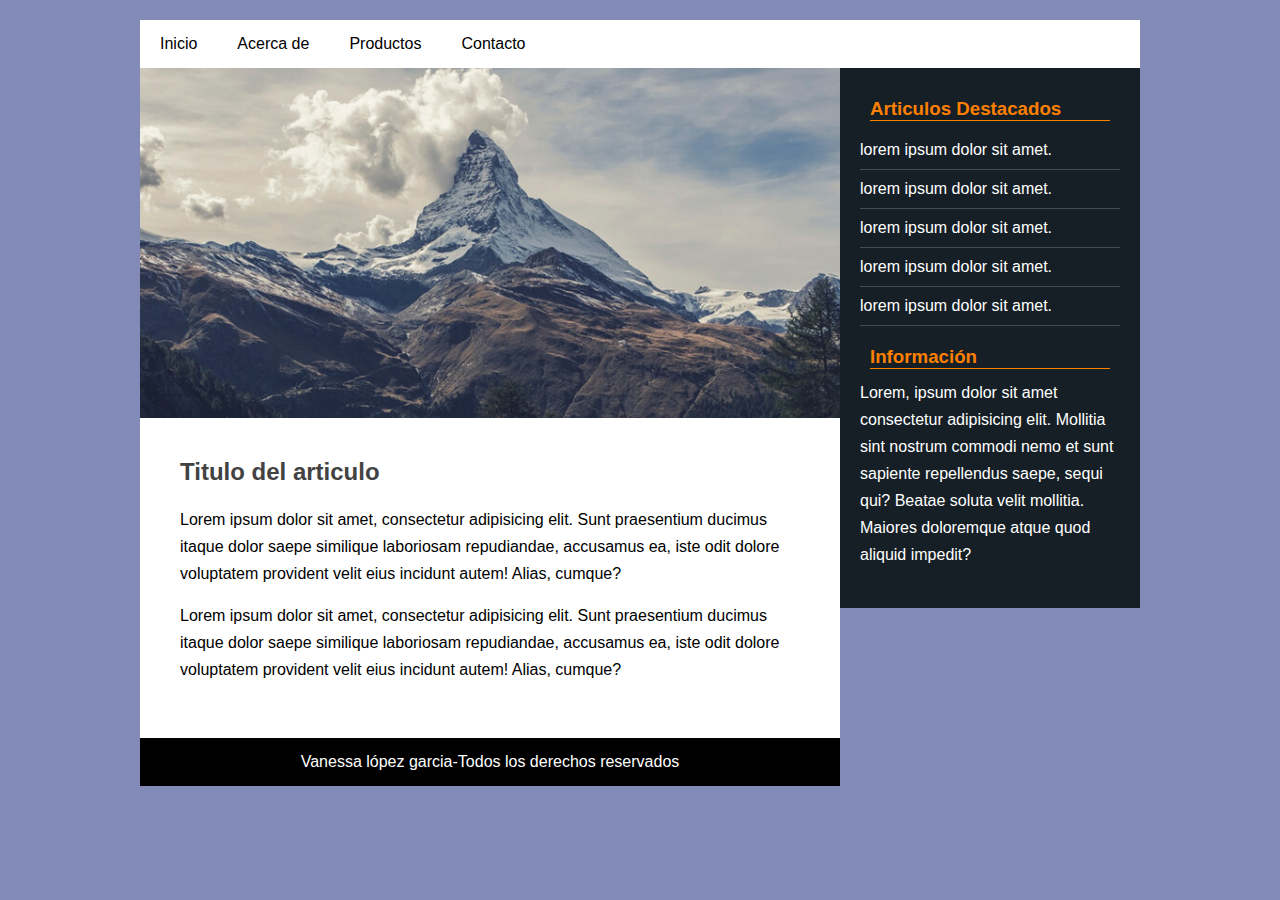
<file: Css practica curso1/index.html>
<!DOCTYPE html>
<html lang="es">
<head>
    <meta charset="UTF-8">
    <meta name="viewport" content="width=device-width, initial-scale=1.0">
    <meta http-equiv="X-UA-Compatible" content="IE=edge">
    <meta name="viewport" content="width=device-width, initial-scale=1.0">
    <link rel="stylesheet" href="./style.css">
    <link rel="shorcut icon" href="/img/favicon.ico" type="image/x-icon"></link>
    <title>Hanna</title>
    
    
</head>
<body>
    <div class="contenedor">
        <header>
            <nav>
                <ul>
                    <li><a href="#">Inicio</a></li>
                    <li><a href="#">Acerca de</a></li>
                    <li><a href="#">Productos</a></li>
                    <li><a href="#">Contacto</a></li>
                </ul>
            </nav>
        </header>
        <section class="main">
            <div class="imagen">
                <img src="./img/8.jpg" alt="">
            </div>
            <section class="posts">
                <article>
                    <h2>
                        Titulo del articulo
                    </h2>
                    <p>
                        Lorem ipsum dolor sit amet, consectetur adipisicing elit. Sunt praesentium ducimus itaque dolor saepe similique laboriosam repudiandae, accusamus ea, iste odit dolore voluptatem provident velit eius incidunt autem! Alias, cumque?
                    </p>
                    <p>
                        Lorem ipsum dolor sit amet, consectetur adipisicing elit. Sunt praesentium ducimus itaque dolor saepe similique laboriosam repudiandae, accusamus ea, iste odit dolore voluptatem provident velit eius incidunt autem! Alias, cumque?
                    </p>
                </article>
            </section>
        </section>
        <aside>
            <div class="widget">
                <h3 class="titulo">
                    Articulos Destacados
                </h3>
                <ul>
                    <li><a href="#">lorem ipsum dolor sit amet.</a></li>
                    <li><a href="#">lorem ipsum dolor sit amet.</a></li>
                    <li><a href="#">lorem ipsum dolor sit amet.</a></li>
                    <li><a href="#">lorem ipsum dolor sit amet.</a></li>
                    <li><a href="#">lorem ipsum dolor sit amet.</a></li>
                </ul>
            </div>
            <div class="widget">
                <h3 class="titulo">Información</h3>
                <p>Lorem, ipsum dolor sit amet consectetur adipisicing elit. Mollitia sint nostrum commodi nemo et sunt sapiente repellendus saepe, sequi qui? Beatae soluta velit mollitia. Maiores doloremque atque quod aliquid impedit?</p>
            </div>
        </aside>
        <footer>
            <p>Vanessa lópez garcia-Todos los derechos reservados</p>
        </footer>
    </div>
    
</body>
</html>
</file>
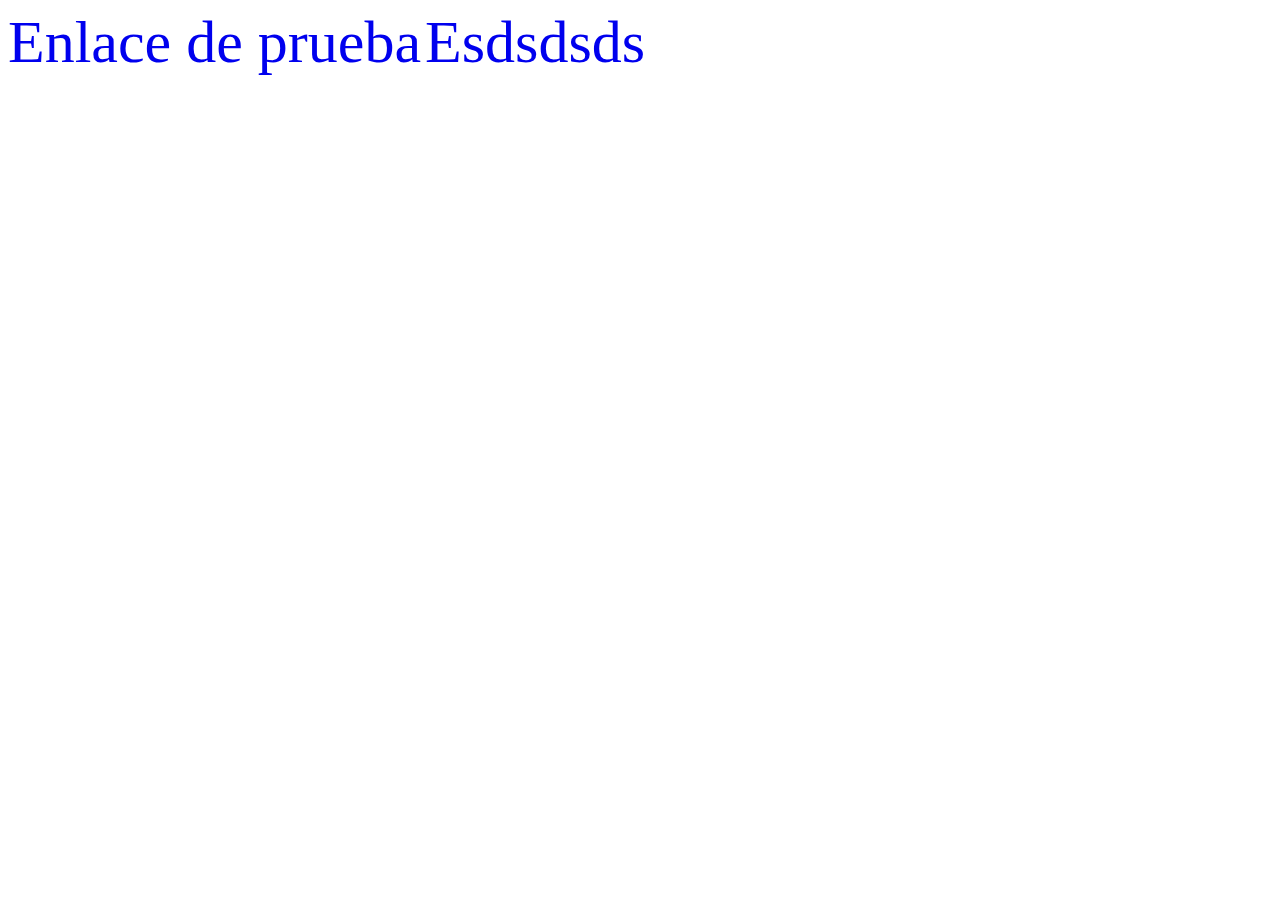
<file: ennlaces/index.html>
<!DOCTYPE html>
<html lang="es">
<head>
    <meta charset="UTF-8">
    <meta name="viewport" content="width=device-width, initial-scale=1.0">
    <meta http-equiv="X-UA-Compatible" content="IE=edge">
    <meta name="viewport" content="width=device-width, initial-scale=1.0">
    <link rel="shorcut icon" href="/img/favicon.ico" type="image/x-icon">
    <link rel="stylesheet" href="./style.css">
    <title>Hanna</title>
    
</head>
<body>
    <div class="contenedor">
        <a href="https://www.after.life/">Enlace de prueba</a>
        <a href="#">Esdsdsds</a>
    </div>
    
</body>
</html>
</file>
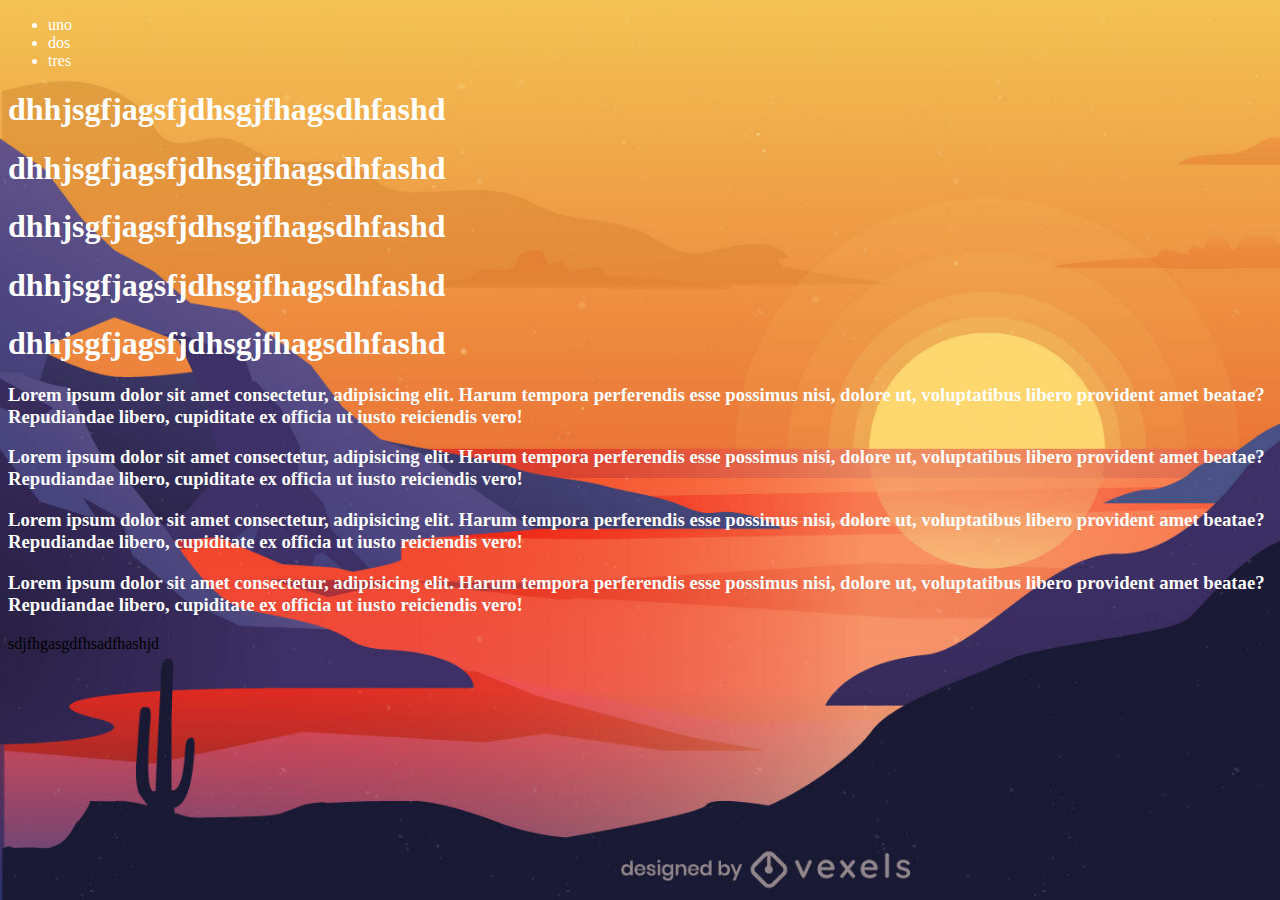
<file: fondos/index.html>
<!DOCTYPE html>
<html lang="en">
<head>
    <meta charset="UTF-8">
    <meta http-equiv="X-UA-Compatible" content="IE=edge">
    <meta name="viewport" content="width=device-width, initial-scale=1.0">
    <link rel="stylesheet" href="./style.css">
    <title>Fondos</title>
</head>
<body>
    <div class="container">
        <div class="section1">
            <header>
                <nav>
                    <ul>
                        <li>uno</li>
                        <li>dos</li>
                        <li>tres</li>
                    </ul>
                </nav>
            </header>
        </div>
        <section class="section2">
            <article>
                <p><h1>dhhjsgfjagsfjdhsgjfhagsdhfashd<br></h1></p>
                <p><h1>dhhjsgfjagsfjdhsgjfhagsdhfashd<br></h1></p>
                <p><h1>dhhjsgfjagsfjdhsgjfhagsdhfashd<br></h1></p>
                <p><h1>dhhjsgfjagsfjdhsgjfhagsdhfashd<br></h1></p>
                <p><h1>dhhjsgfjagsfjdhsgjfhagsdhfashd<br></h1></p>
                <h3>Lorem ipsum dolor sit amet consectetur, adipisicing elit. Harum tempora perferendis esse possimus nisi, dolore ut, voluptatibus libero provident amet beatae? Repudiandae libero, cupiditate ex officia ut iusto reiciendis vero!

                </h3>
                <h3>Lorem ipsum dolor sit amet consectetur, adipisicing elit. Harum tempora perferendis esse possimus nisi, dolore ut, voluptatibus libero provident amet beatae? Repudiandae libero, cupiditate ex officia ut iusto reiciendis vero!
                    
                </h3>
                <h3>Lorem ipsum dolor sit amet consectetur, adipisicing elit. Harum tempora perferendis esse possimus nisi, dolore ut, voluptatibus libero provident amet beatae? Repudiandae libero, cupiditate ex officia ut iusto reiciendis vero!
                    
                </h3>
                <h3>Lorem ipsum dolor sit amet consectetur, adipisicing elit. Harum tempora perferendis esse possimus nisi, dolore ut, voluptatibus libero provident amet beatae? Repudiandae libero, cupiditate ex officia ut iusto reiciendis vero!
                    
                </h3>
            </article>
        </section>
    </div>
    <footer>
        sdjfhgasgdfhsadfhashjd
    </footer>
   
</body>
</html>
</file>
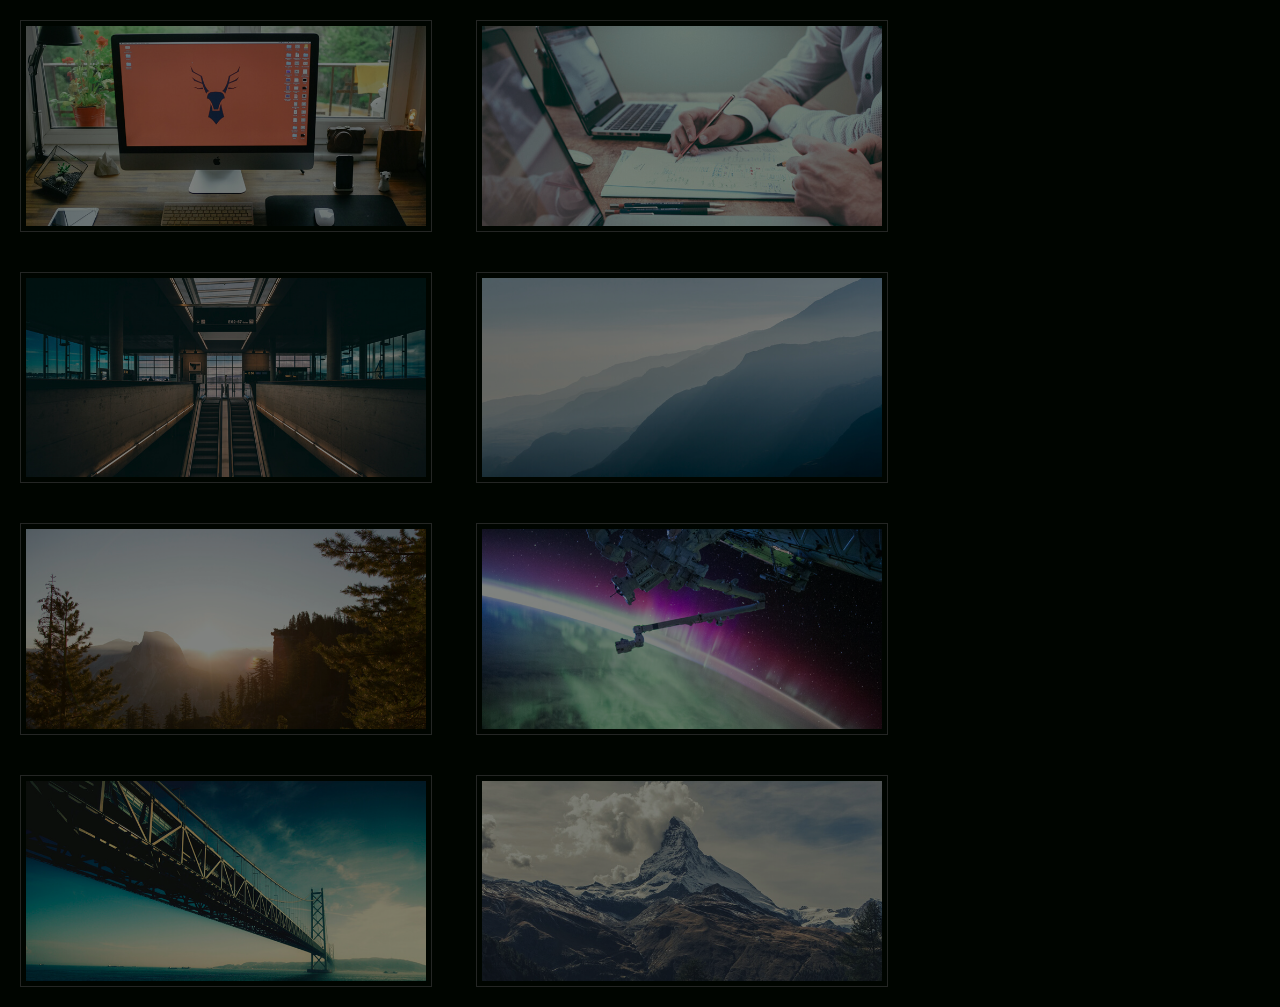
<file: Galeria de imagenes/index.html>
<!DOCTYPE html>
<html lang="en">
<head>
    <meta charset="UTF-8">
    <meta http-equiv="X-UA-Compatible" content="IE=edge">
    <meta name="viewport" content="width=device-width, initial-scale=1.0">
    <link rel="stylesheet" href="./style.css">
    <title>Práctica galeria</title>
</head>
<body>
    <div class="galeria">
        <img src="./img/1.jpg" alt="">
        <img src="./img/2.jpg" alt="">
        <img src="./img/3.jpg" alt="">
        <img src="./img/4.jpg" alt="">
        <img src="./img/5.jpg" alt="">
        <img src="./img/6.jpg" alt="">
        <img src="./img/7.jpg" alt="">
        <img src="./img/8.jpg" alt="">
        
    </div>
    
</body>
</html>
</file>
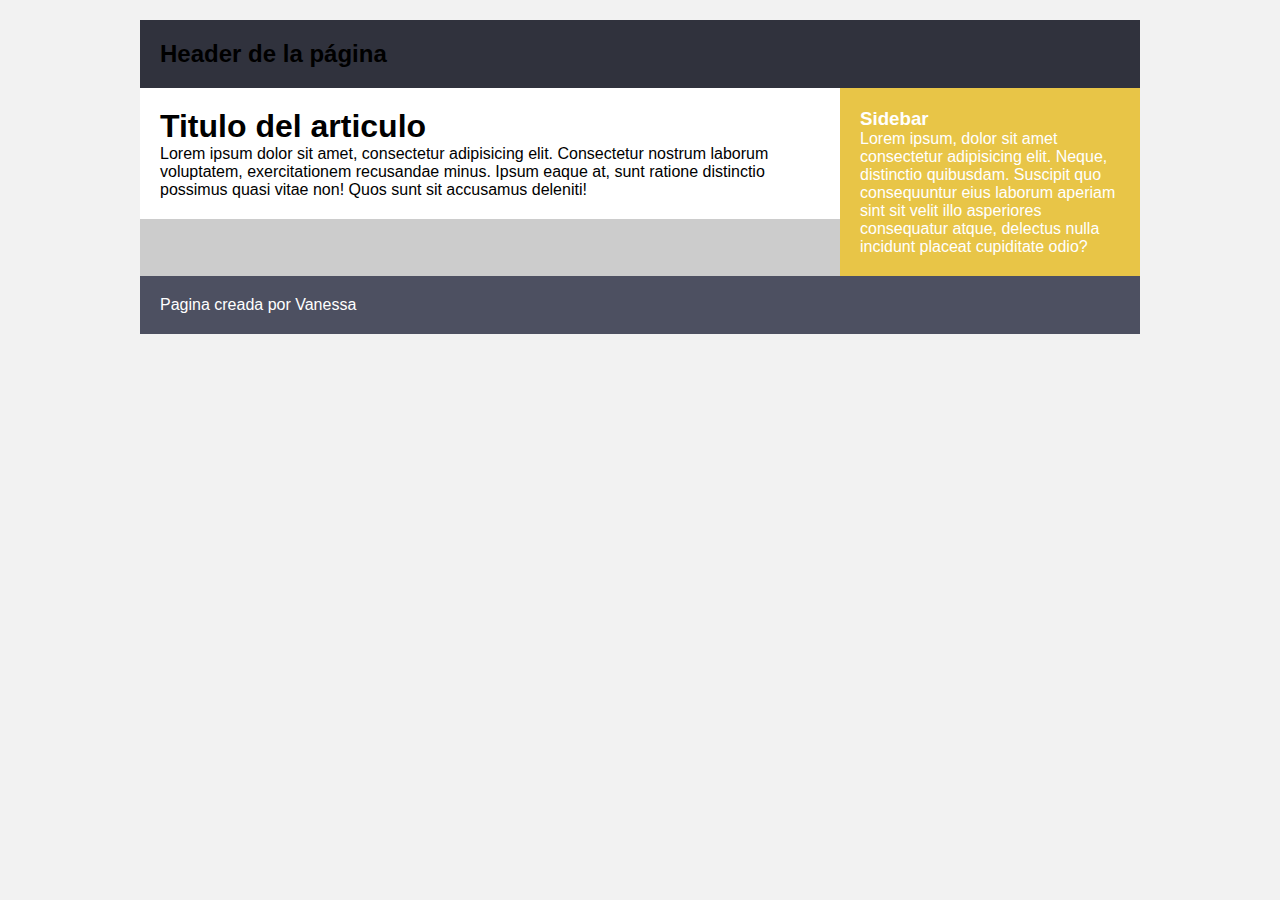
<file: plantilla float/index.html>
<!DOCTYPE html>
<html lang="en">
<head>
    <meta charset="UTF-8">
    <meta http-equiv="X-UA-Compatible" content="IE=edge">
    <meta name="viewport" content="width=device-width, initial-scale=1.0">
    <link rel="stylesheet" href="./style.css">
    <title>Plantillas con float</title>
</head>
<body>
    <div class="contenedor">
        <header>
            <h2>Header de la página</h2>
        </header>
        <section class="main">
            <article>
                <h1>Titulo del articulo</h1>
            </article>
            <p>
                Lorem ipsum dolor sit amet, consectetur adipisicing elit. Consectetur nostrum laborum voluptatem, exercitationem recusandae minus. Ipsum eaque at, sunt ratione distinctio possimus quasi vitae non! Quos sunt sit accusamus deleniti!
            </p>

        </section>
        <aside>
            <h3>
                Sidebar
            </h3>
            <p>
                Lorem ipsum, dolor sit amet consectetur adipisicing elit. Neque, distinctio quibusdam. Suscipit quo consequuntur eius laborum aperiam sint sit velit illo asperiores consequatur atque, delectus nulla incidunt placeat cupiditate odio?
            </p>
        </aside>
        <footer>
            <p>Pagina creada por Vanessa</p>
        </footer>
    </div>
    
</body>
</html>
</file>
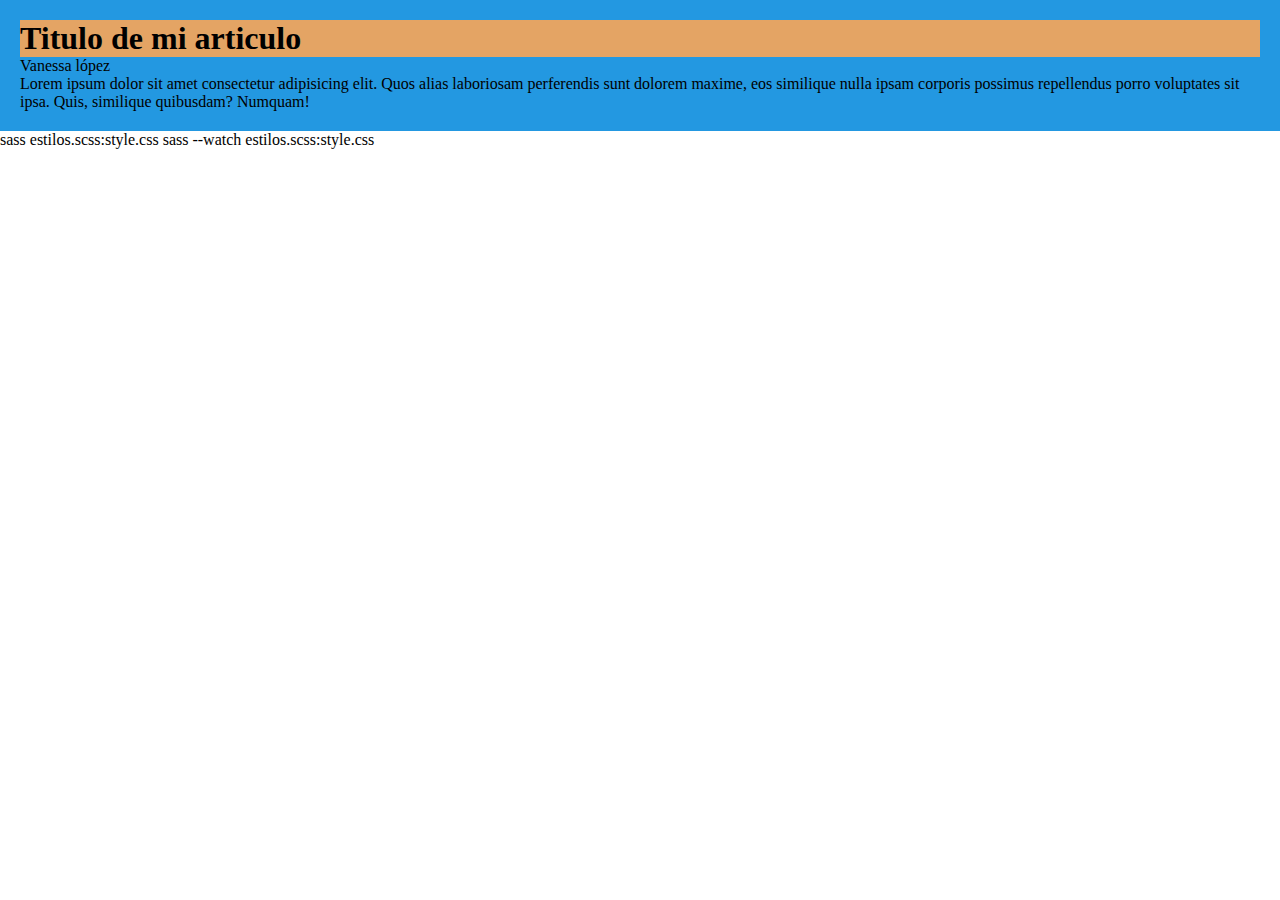
<file: sass/index.html>
<!DOCTYPE html>
<html lang="en">
<head>
    <meta charset="UTF-8">
    <meta http-equiv="X-UA-Compatible" content="IE=edge">
    <meta name="viewport" content="width=device-width, initial-scale=1.0">
    <link rel="stylesheet" href="style.css">
    <title>Sass</title>
</head>
<body>
    <article class="articulo">
        <h1 class="titulo">
            Titulo de mi articulo
        </h1>
        <p class="autor">
            Vanessa lópez
        </p>
        <p>Lorem ipsum dolor sit amet consectetur adipisicing elit. Quos alias laboriosam perferendis sunt dolorem maxime, eos similique nulla ipsam corporis possimus repellendus porro voluptates sit ipsa. Quis, similique quibusdam? Numquam!</p>
    </article>
    <p>
        sass estilos.scss:style.css
        sass --watch estilos.scss:style.css
    </p>
    
</body>
</html>
</file>
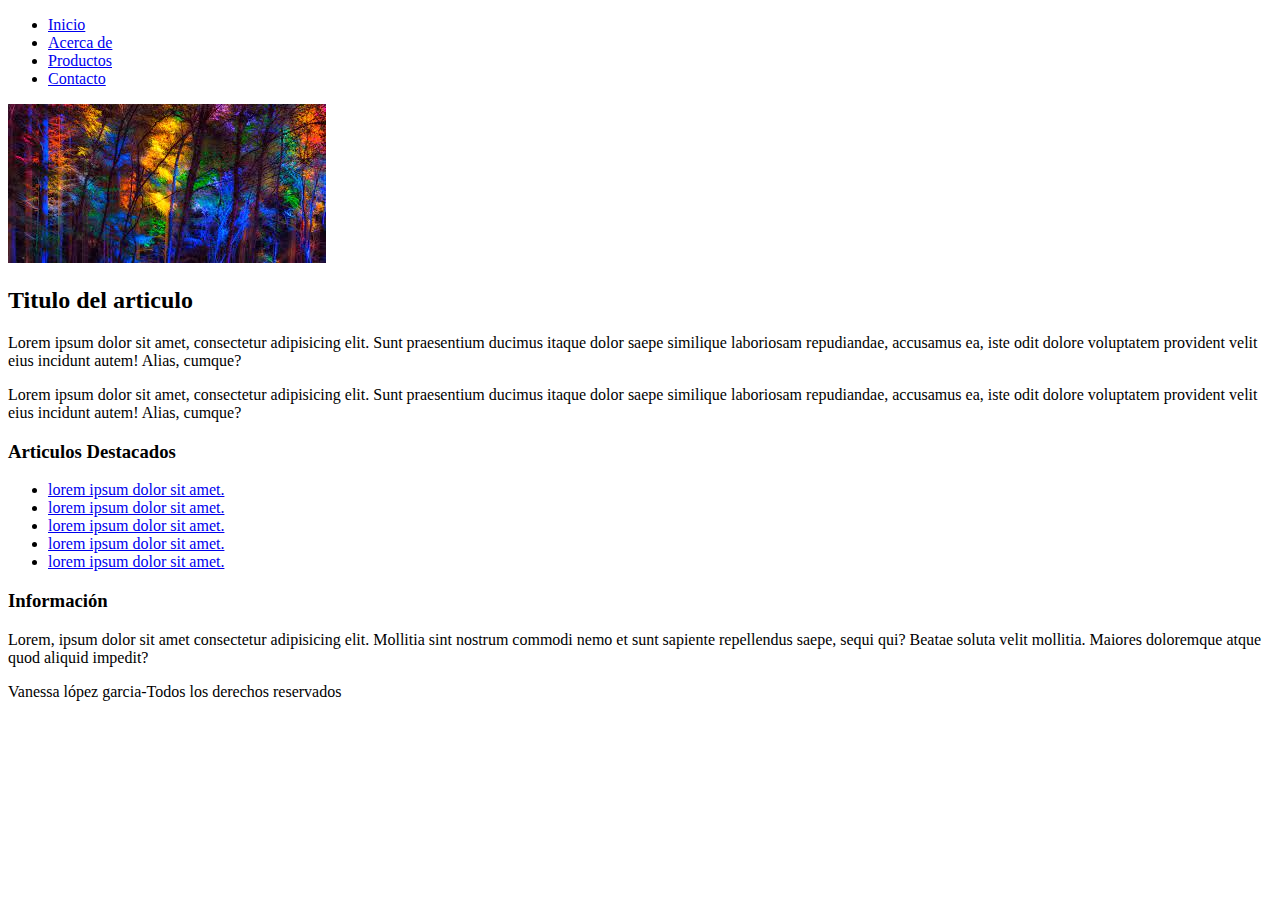
<file: sección3 html/index.html>
<!DOCTYPE html>
<html lang="es">
<head>
    <meta charset="UTF-8">
    <meta name="viewport" content="width=device-width, initial-scale=1.0">
    <meta http-equiv="X-UA-Compatible" content="IE=edge">
    <meta name="viewport" content="width=device-width, initial-scale=1.0">
    <link rel="shorcut icon" href="/img/favicon.ico" type="image/x-icon"></link>
    <title>Hanna</title>
    
</head>
<body>
    <div class="contenedor">
        <header>
            <nav>
                <ul>
                    <li><a href="#">Inicio</a></li>
                    <li><a href="#">Acerca de</a></li>
                    <li><a href="#">Productos</a></li>
                    <li><a href="#">Contacto</a></li>
                </ul>
            </nav>
        </header>
        <section class="main">
            <div class="imagen">
                <img src="/img/curso.jpg" alt="">
            </div>
            <section class="posts">
                <article>
                    <h2>
                        Titulo del articulo
                    </h2>
                    <p>
                        Lorem ipsum dolor sit amet, consectetur adipisicing elit. Sunt praesentium ducimus itaque dolor saepe similique laboriosam repudiandae, accusamus ea, iste odit dolore voluptatem provident velit eius incidunt autem! Alias, cumque?
                    </p>
                    <p>
                        Lorem ipsum dolor sit amet, consectetur adipisicing elit. Sunt praesentium ducimus itaque dolor saepe similique laboriosam repudiandae, accusamus ea, iste odit dolore voluptatem provident velit eius incidunt autem! Alias, cumque?
                    </p>
                </article>
            </section>
        </section>
        <aside>
            <div class="widget">
                <h3 class="titulo">
                    Articulos Destacados
                </h3>
                <ul>
                    <li><a href="#">lorem ipsum dolor sit amet.</a></li>
                    <li><a href="#">lorem ipsum dolor sit amet.</a></li>
                    <li><a href="#">lorem ipsum dolor sit amet.</a></li>
                    <li><a href="#">lorem ipsum dolor sit amet.</a></li>
                    <li><a href="#">lorem ipsum dolor sit amet.</a></li>
                </ul>
            </div>
            <div class="widget">
                <h3 class="titulo">Información</h3>
                <p>Lorem, ipsum dolor sit amet consectetur adipisicing elit. Mollitia sint nostrum commodi nemo et sunt sapiente repellendus saepe, sequi qui? Beatae soluta velit mollitia. Maiores doloremque atque quod aliquid impedit?</p>
            </div>
        </aside>
        <footer>
            <p>Vanessa lópez garcia-Todos los derechos reservados</p>
        </footer>
    </div>
    
</body>
</html>
</file>
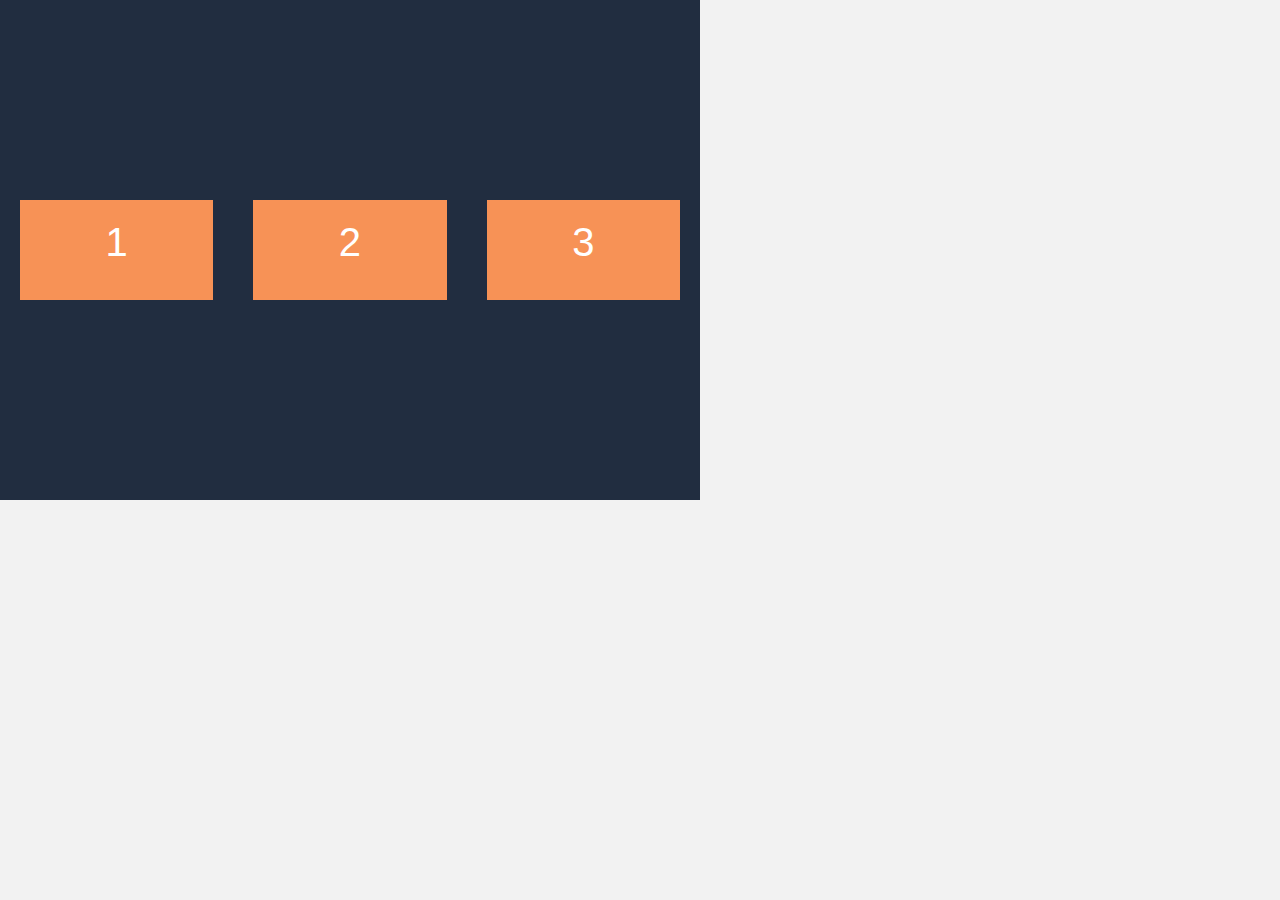
<file: Flexbox/flexbox.html>
<!DOCTYPE html>
<html lang="en">
<head>
	<meta charset="UTF-8">
	<title>Flexbox</title>
	<meta name="viewport" content="width=device-width, user-scalable=no, initial-scale=1.0, maximum-scale=1.0, minimum-scale=1.0">
	<link rel="stylesheet" href="flexbox.css">
</head>
<body>
	<div class="contenedor">
		<div class="caja">1</div>
		<div class="caja dos">2</div>
		<div class="caja">3</div>
<!-- 		<div class="caja">4</div>
		<div class="caja">5</div>
		<div class="caja">6</div> -->
	</div>
</body>
</html>
</file>
<file: Css practica curso1/style.css>
/* primero eliminar margenes */
*{
    margin: 0;
    padding: 0;
    box-sizing: border-box;
}

body{
    font-family: Arial, Helvetica, sans-serif;
    font-size: 16px;
    background: #24328192;
}
.contenedor{
    width: 1000px;
    margin: 20px auto;
    overflow: hidden;
}

header{
    background: #fff;
}
header nav{
    width: 100%;

    
}

header nav ul{
    width: 100%;
    overflow: hidden;
    list-style: none;

}

header nav ul li{
    float: left;/* elementos de la lista al lado del otro*/

}

/* arregla enlaces*/
header nav ul li a{
    text-decoration: none;
    display: inline-block;
    padding: 15px 20px;
    color: #000;
}

header nav ul li a:hover{
    background: #000;
    color: #fff;
}

.main{
    width: 700px;
    background: #fff;
    float: left;

}

.main .imagen{
    width: 100%;

}

.main .imagen img{
    width: 100%;
    vertical-align: top;/* no sirve*/
}

.main .posts{
    padding: 40px;
}

.main  .posts article h2{
    margin-bottom: 20px;
    color:#424242;

}

.main  .posts article p{
    margin-bottom: 15px;
    line-height: 27px;

}

aside{
    width: 300px;
    background: #161f26;
    padding: 20px;
    color: #fff;
    float: left;

}

aside .widget{
    margin-bottom: 20px;

}

aside .widget .titulo{
    color: #ff8000;
    border-bottom: 1px solid #ff8000;
    margin: 10px;
}

aside .widget ul{
    list-style: none;

}

aside .widget ul li{
    border-bottom: 1px solid rgb(255, 255, 255,0.2);
    padding: 10px 0;
}

aside .widget ul li a{
    color: #fff;
    text-decoration: none;
}

aside .widget ul li a:hover{
    color:#8f8f8f;
}
aside .widget p{
    line-height: 27px;
}

/* arreglar footer que aparece en la derecha */

footer{
    width: 700px;
    /* overflow: hidden; */
    clear: both;
    background: #000;
    color: #fff;
    padding: 15px 0;
    text-align: center;
}
</file>
<file: ennlaces/style.css>
a{
    font-size: 60px;
    text-decoration: none;
}
/* pseudoclases 
dar estilos dependiendo del estado del elemento
*/
/* a:hover{
    background: aqua;
    color: rgb(228, 34, 164);
} */

/* enlaces que no han sido visitados */
a:link{
    text-decoration: none;
    /* color: red; */

}

/* enlaces que han sido visitados */

a:visited{
    /* color:#ccc; */
}

/* estado mientras se hace un click */
a:active{
    text-decoration: underline;
    color: yellow;
}
</file>
<file: fondos/style.css>
body {
    background: url(/img/paisaje.jpg);
    /* background: url(/img/afterlife.jpg); */
    /* arreglas imagenes muy pequeñas para que no se repita
    no-repeat
    repeat-x and y */
    /* background-repeat: repeat-y; */
    /* background-repeat:; */
    background-size: cover;/* si coloco 100% ocupa toda la pantalla, cover toda la pàgina
    /* scrolear en la pàgina
    background-attachment:
    fixed : escrolear la pàgina y el fondo se queda pegado 
    scroll*/
    background-attachment: fixed;
    /* modificar posicion de fondo
        background-position:y,x ;
 */
    /* background-position: center center;centrar fondo */
}

.container{

    color: white;
}
</file>
<file: Galeria de imagenes/style.css>
*{
    margin: 0;
    padding: 0;

}
body{
    background: #000500;
}

.galeria{
    width: 100%;
}

.galeria img{

    /* quitar margenes */
    vertical-align: top;
    /* ancho de la imagen */
    width: 400px;

    margin: 20px;
    padding: 5px;
    border: 1px solid #484848;
    opacity: 0.5;

}

.galeria img:hover{

    border: 1px solid #fff;
    opacity: 1;

}
</file>
<file: plantilla float/style.css>
*{
    padding: 0;
    margin: 0;
    box-sizing: border-box;
}

body{
    background: #f2f2f2;
    font-family: Arial, Helvetica, sans-serif;
}

.contenedor{
    width: 1000px;
    background: #ccc;
    margin: 20px auto;/* centra la plantilla sola*/
}
header{
    background: #30323d;
    padding: 20px;
}
.main{
    background: #fff;
    padding: 20px;
    width: 700px;
    float: left;
}

aside{
    background: #e8c547;
    color: #fff;
    padding: 20px;
    width: 300px;
    float: left;

}

footer{
    clear: both;
    background: #4d5061;
    padding: 20px;
    color: #fff;
}
</file>
<file: sass/style.css>
* {
  margin: 0;
  padding: 0; }

.articulo {
  background: #2398e1;
  padding: 20px; }
  .articulo .titulo {
    background-color: #e4a464;
    border-color: crimson;
    box-shadow: chartreuse; }

/*# sourceMappingURL=style.css.map */
</file>
<file: Flexbox/flexbox.css>
* {
	margin: 0;
	padding: 0;
	-webkit-box-sizing: border-box;
	-moz-box-sizing: border-box;
	box-sizing: border-box;
}

body {
	background: #f2f2f2;
	font-family: Arial;
}

.contenedor {
	width: 80%;
	max-width: 700px;
	height: 500px;
	background: #212d40;
	
	display: flex;
	flex-direction:row;
	flex-wrap:wrap;
	/*flex-flow: column-reverse wrap;*/

	justify-content:space-between;

	/*align-items:flex-start;*/

	align-content:center;
}

.caja {
	width: 100px;
	height: 100px;

	text-align: center;
	background: #f79256;
	margin: 20px;
	padding: 20px;
	font-size: 40px;
	color: #fff;
/*	flex-grow:1;
	flex-shrink:1;*/

	flex:1 1 auto;
}

.dos {
	/*flex-basis:200px;
	flex-grow:4;
	flex-shrink:0;*/

	height: auto;
	align-self:stretch;
}
</file>
